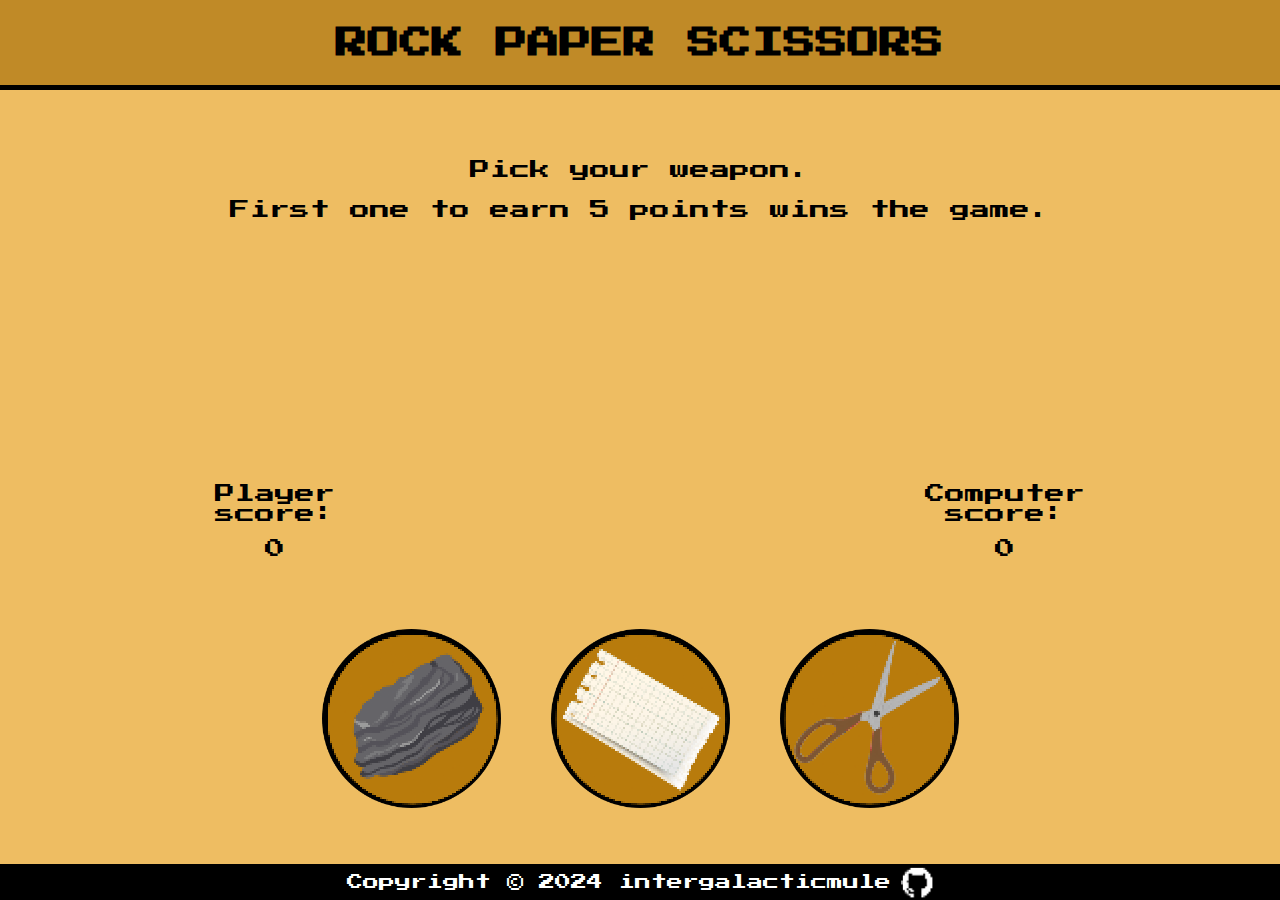
<file: index.html>
<DOCTYPE html>
	<html lang="en">
		<head>
			<meta charset="UTF-8" />
			<link rel="stylesheet" href="styles.css" />
			<script type="text/javascript" src="script.js" defer></script>
			<meta
				name="viewport"
				content="width=device-width, initial-scale=1.0"
			/>
			<link
				href="https://fonts.googleapis.com/css?family=Press Start 2P"
				rel="stylesheet"
			/>
			<title>Rock-Paper-Scissors</title>
		</head>
		<body>
			<div id="container" class="flex column">
				<header class="flex justify-center align-center">
					<h1>ROCK PAPER SCISSORS</h1>
				</header>
				<div id="content">
					<div id="container-top" class="flex column">
						<p id="result">Pick your weapon.</p>
						<p id="sub-result">
							First one to earn 5 points wins the game.
						</p>
						<div id="container-choices-winner" class="flex">
							<div id="player-container" class="flex column">
								<div id="img-container-left"></div>
								<p>Player score:</p>
								<p id="player-score">0</p>
							</div>
							<div
								id="restart"
								class="flex justify-center align-center"
							></div>
							<div id="computer-container" class="flex column">
								<div id="img-container-right"></div>
								<p>Computer score:</p>
								<p id="computer-score">0</p>
							</div>
						</div>
					</div>
					<div id="container-bottom" class="flex column align-center">
						<div id="buttons-container" class="flex">
							<button
								id="rock"
								class="opaque-hover cursor-pointer"
								type="button"
							>
								<img src="images/rock.png" alt="rock" />
							</button>
							<button
								id="paper"
								class="opaque-hover cursor-pointer"
								type="button"
							>
								<img src="images/paper.png" alt="paper" />
							</button>
							<button
								id="scissors"
								class="opaque-hover cursor-pointer"
								type="button"
							>
								<img src="images/scissors.png" alt="scissors" />
							</button>
						</div>
					</div>
				</div>
				<footer class="flex align-center justify-center">
					<p>Copyright © 2024 intergalacticmule</p>
					<a
						href="https://github.com/intergalacticmule"
						target="_blank"
						><img
							src="images/github-mark-white.png"
							alt="github-logo"
					/></a>
				</footer>
			</div>
		</body>
	</html>
</DOCTYPE>
</file>
<file: styles.css>
* {
	font-family: "Press Start 2P";
	box-sizing: border-box;
	margin: 0;
	padding: 0;
}

.flex {
	display: flex;
}

.column {
	flex-direction: column;
}

.justify-center {
	justify-content: center;
}

.align-center {
	align-items: center;
}

header {
	background-color: #b87c0ce3;
	height: 10vh;
	border-bottom: 5px solid black;
}

#content {
	background-color: #eebd62;
	height: 86vh;
	padding-top: 70px;
}

#container-top {
	gap: 20px;
}

#container-bottom {
	padding-top: 70px;
}

#container-choices-winner {
	flex-direction: row;
	justify-content: space-evenly;
	margin-top: 50px;
}

#round-counter {
	font-weight: bold;
}

#container-choices-winner,
#result,
#sub-result {
	font-size: 20px;
}

#round-counter,
#container-top {
	text-align: center;
}

button {
	background: none;
	border: none;
	border-radius: 50%;
}

#player-container,
#computer-container {
	gap: 15px;
}

#player-container > p,
#computer-container > p {
	width: 179px;
}

#img-container-left,
#img-container-right {
	height: 179px;
	width: 179px;
}

#result,
#sub-result {
	height: 20px;
}

#buttons-container {
	gap: 50px;
}

#restart {
	width: 179px;
}

#restart > button {
	font-size: 40px;
	border: none;
}

.cursor-pointer {
	cursor: pointer;
}

.cursor-auto {
	cursor: auto;
}

.opaque-hover:hover,
.opaque {
	opacity: 0.5;
}

footer {
	height: 4vh;
	background-color: black;
	color: white;
	gap: 10px;
}

a > img {
	height: 3.5vh;
	width: 3.5vh;
}
</file>
